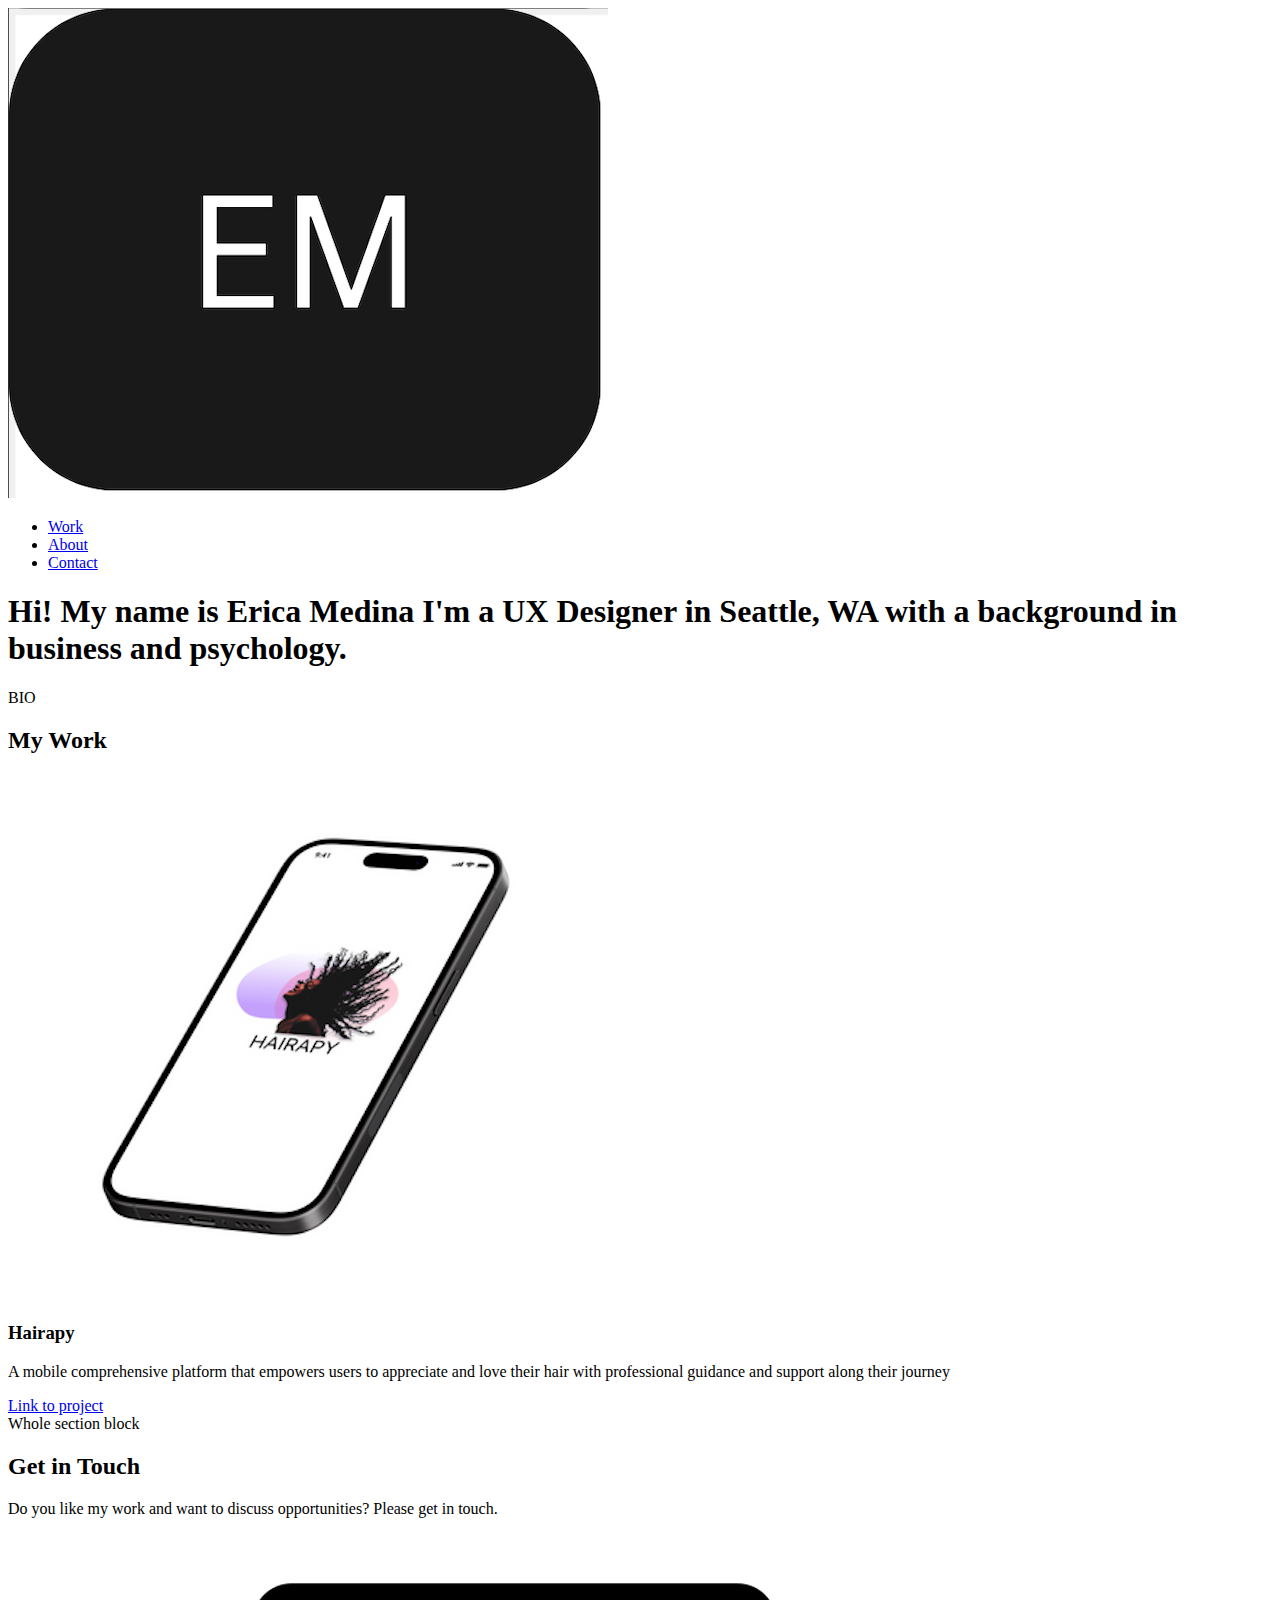
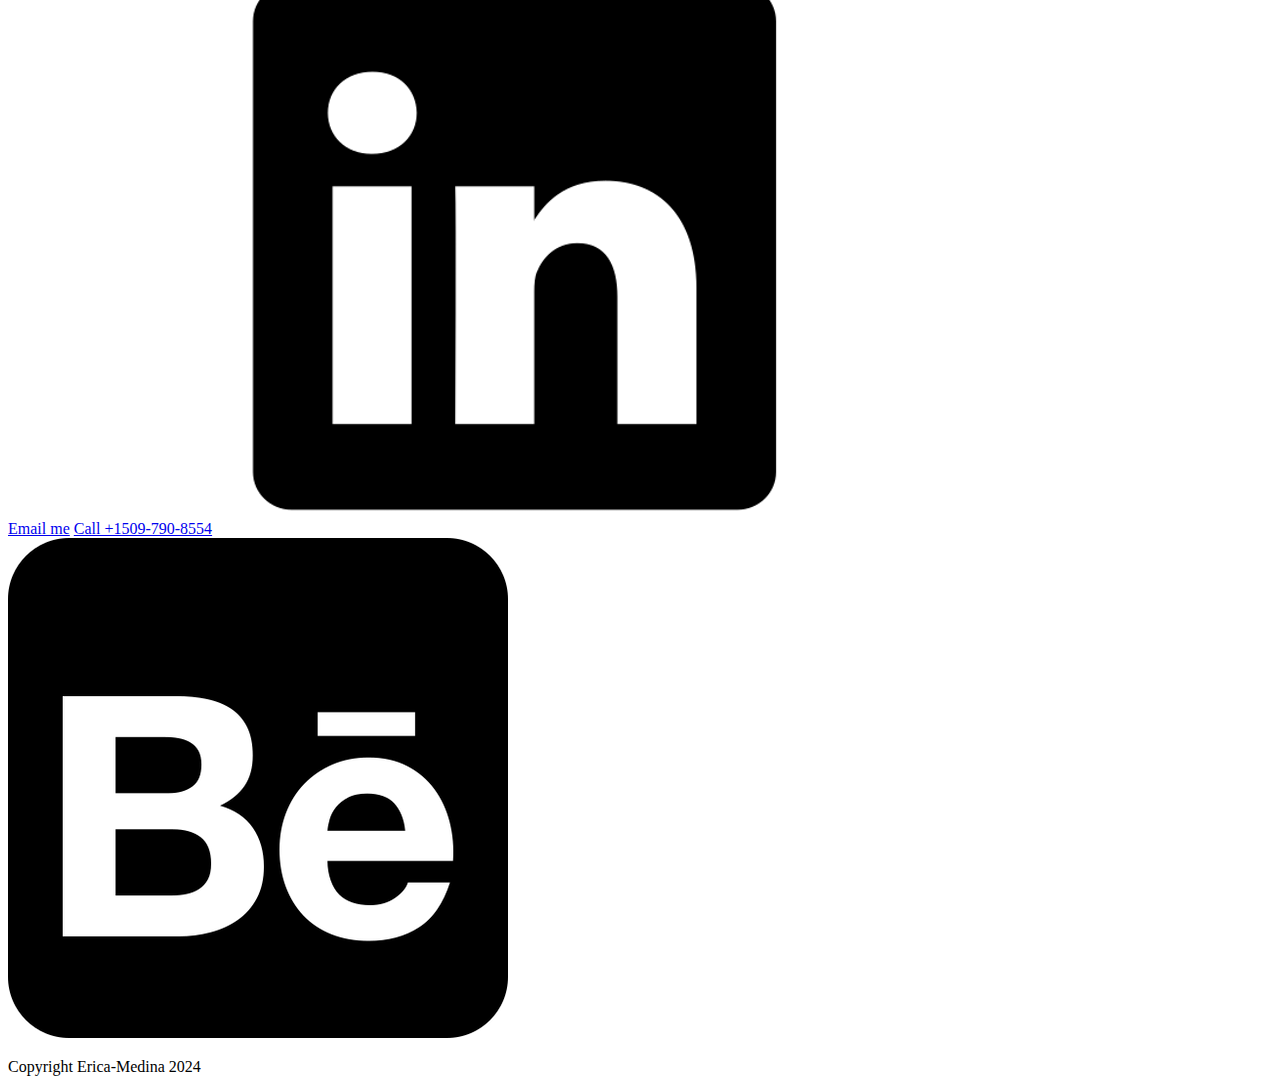
<file: index-page.html>
<!DOCTYPE html>
<html>

<head>
    <meta http-equiv="content-type" content="text/html; charset=utf-8">
    <meta name="author" content="Erica">
    <meta name="description"
        content="Short description including keywords related to the pages content for SEO purposes">
    <title>Erica UX/UI Designer Seattle </title>
</head>

<body>
    <!-- for the header -->
    <header><!--- Orange block--->
        <div><!-- Yellow block -->
            <img src="img/imgs/logo-small.jpg.png" alt="Logo" />
            <nav>
                <ul>
                    <li><a href="index.html"> Work</a></li>
                    <li><a href="about.html"> About</a></li>
                    <li><a href="#contact"> Contact</a></li>
                </ul>
            </nav>
        </div>
    </header>

    <Main>
        <!--- for the hero section -->
        <div>
            <div> <!-- for the container Yellow-->
                <h1> Hi! My name is Erica Medina <span> I'm a UX Designer in Seattle, WA with a background in business
                        and psychology.</span></h1>
                <p> BIO </p>
            </div>

        </div>


        <!-- for work/projects -->
        <div>
            <div> <!-- for the container Yellow -->
                <h2> My Work </h2>
                <div> <!-- row for columns -->
                    <div>
                        <picture>
                            <source srcset="img/imgs/logo-small.jpg" media="(max-width:767px)">
                            <img src="img/imgs/logo-small.jpg" alt="hairapyapp">
                        </picture>
                    </div>
                    <div>
                        <h3> Hairapy </h3>
                        <p> A mobile comprehensive platform that empowers users to appreciate and love their hair with
                            professional
                            guidance and support along their journey </p>
                        <!-- Red project box -->
                        <a href="#"> Link to project </a>
                    </div>
                </div>


            </div>
        </div>

        <!-- for the footer -->
        <footer> Whole section block
            <div> <!-- for the container Yellow -->
                <h2> Get in Touch </h2>
                <p> Do you like my work and want to discuss opportunities? Please get in touch. </p>
                <div> <!-- for container Grey-->
                    <a href="mailto:erica-medina@live.com"> Email me</a>
                    <a href="tel:+15097908554"> Call +1509-790-8554</a>

                    <a href="https://www.linkedin.com/in/erica-medina-453967241/" target="_blank">
                        <img src="img/imgs/linkedin_icon.png">
                    </a>
                    <a href="https://www.behance.net/ericamedina4" target="_blank">
                        <img src="img/imgs/behance_icon.png">
                    </a>
                </div>
                <p>Copyright Erica-Medina 2024</p>
            </div>
    </Main>
    </footer>

</body>

</html>
</file>
